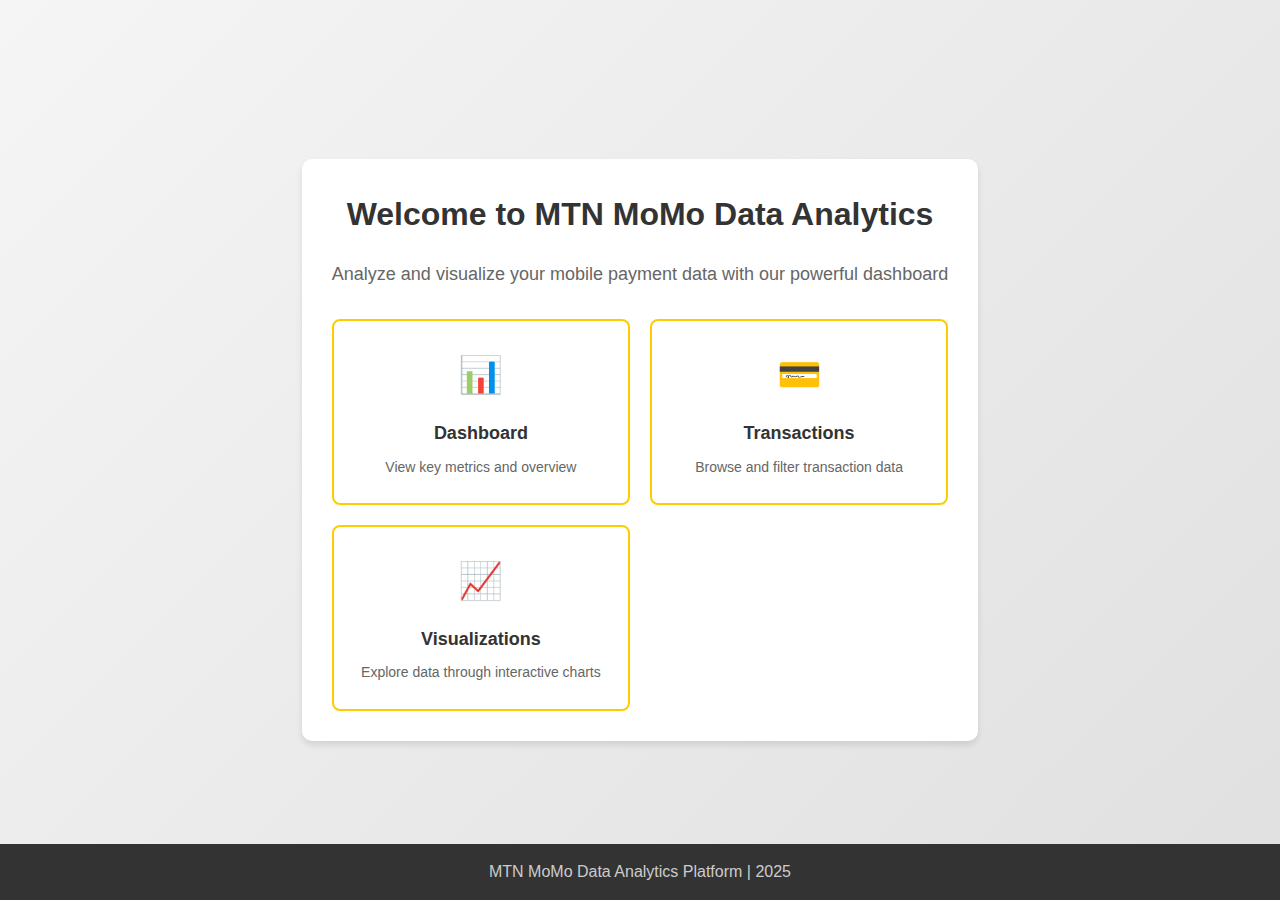
<file: frontend/index.html>
<!DOCTYPE html>
<html lang="en">
<head>
    <meta charset="UTF-8">
    <meta name="viewport" content="width=device-width, initial-scale=1.0">
    <title>MTN MoMo Data Analytics - Welcome</title>
    <link rel="stylesheet" href="styles.css">
    <link rel="icon" href="images/favicon.ico" type="image/x-icon">
</head>
<body class="home-page">
    <div class="welcome-container">
        <div class="logo-container">
        </div>
        <h1>Welcome to MTN MoMo Data Analytics</h1>
        <p>Analyze and visualize your mobile payment data with our powerful dashboard</p>
        
        <div class="button-grid">
            <a href="dashboard.html" class="nav-button">
                <span class="icon">📊</span>
                <span class="label">Dashboard</span>
                <span class="description">View key metrics and overview</span>
            </a>
            
            <a href="transactions.html" class="nav-button">
                <span class="icon">💳</span>
                <span class="label">Transactions</span>
                <span class="description">Browse and filter transaction data</span>
            </a>
            
            <a href="visualizations.html" class="nav-button">
                <span class="icon">📈</span>
                <span class="label">Visualizations</span>
                <span class="description">Explore data through interactive charts</span>
            </a>
        </div>
    </div>
    
    <footer>
        <p>MTN MoMo Data Analytics Platform |  2025</p>
    </footer>
</body>
</html>
</file>
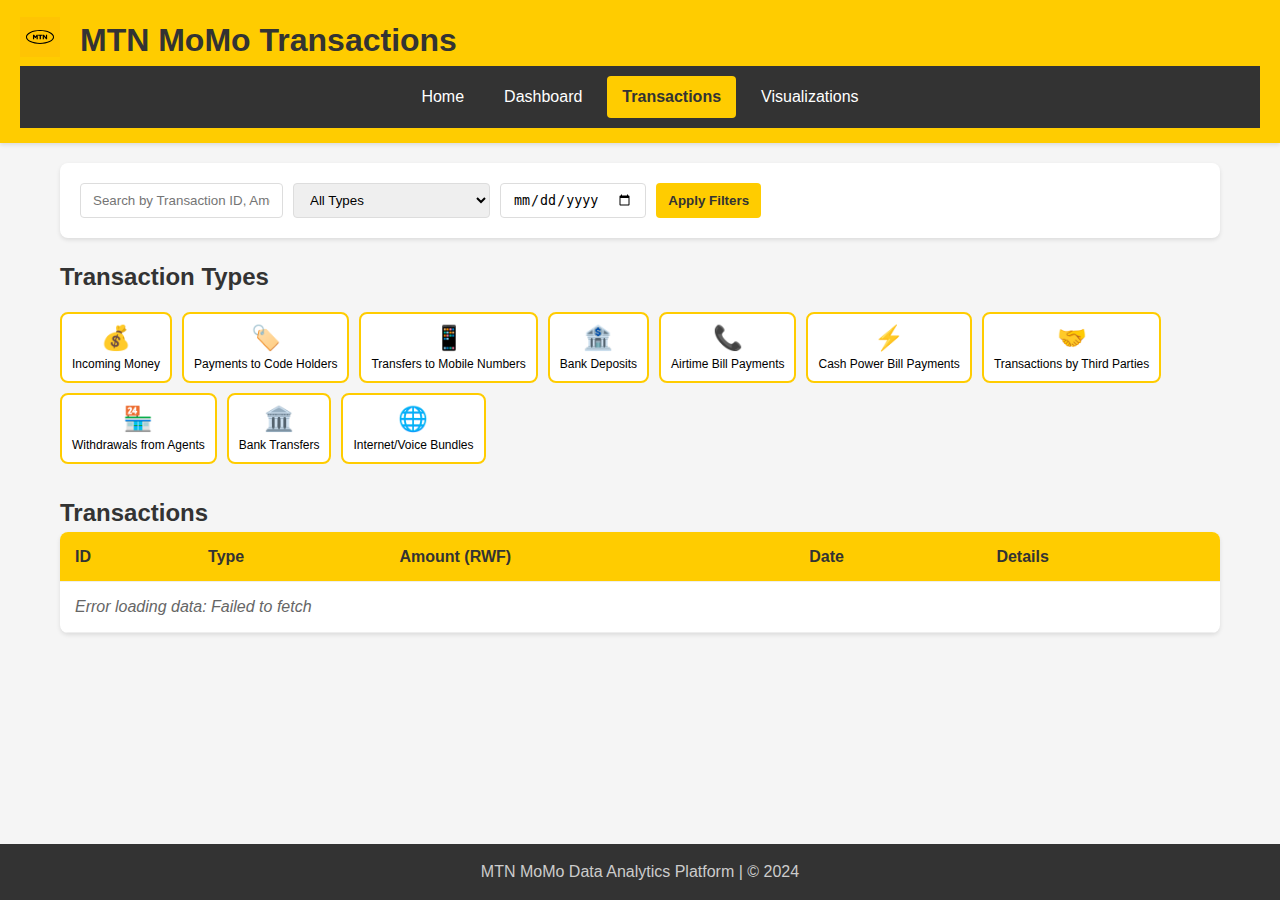
<file: frontend/transactions.html>
<!DOCTYPE html>
<html lang="en">
<head>
    <meta charset="UTF-8">
    <meta name="viewport" content="width=device-width, initial-scale=1.0">
    <title>MTN MoMo Data Analytics - Transactions</title>
    <link rel="stylesheet" href="styles.css">
</head>
<body>
    <header>
        <div class="header-content">
            <div class="logo-container">
                <img src="images/mtn_logo.svg" alt="MTN Logo" class="mtn-logo-small">
            </div>
            <h1>MTN MoMo Transactions</h1>
        </div>
        <nav class="main-nav">
            <a href="index.html">Home</a>
            <a href="dashboard.html">Dashboard</a>
            <a href="transactions.html" class="active">Transactions</a>
            <a href="visualizations.html">Visualizations</a>
        </nav>
    </header>
    
    <main>
        <div class="search-filter">
            <input type="text" id="search" placeholder="Search by Transaction ID, Amount or Details">
            <select id="type-filter">
                <option value="">All Types</option>
                <option value="Incoming Money">Incoming Money</option>
                <option value="Payment">Payment</option>
                <option value="Transfer">Transfer</option>
                <option value="Bank Deposit">Bank Deposit</option>
                <option value="Withdrawal">Withdrawal</option>
                <option value="Airtime Purchase">Airtime Purchase</option>
                <option value="Cash Power Bill Payment">Cash Power Bill Payment</option>
                <option value="Third Party Payment">Third Party Payment</option>
                <option value="Internet Bundle">Internet Bundle</option>
                <option value="Bank Transfer">Bank Transfer</option>
            </select>
            <input type="date" id="date-filter">
            <button onclick="applyFilters()">Apply Filters</button>
        </div>
        
        <!-- Transaction Type Buttons -->
        <section class="transaction-types">
            <h2>Transaction Types</h2>
            <div class="button-container">
                <button class="type-button" data-type="Incoming Money">
                    <span class="icon">💰</span>
                    <span>Incoming Money</span>
                </button>
                <button class="type-button" data-type="Payments to Code Holders">
                    <span class="icon">🏷️</span>
                    <span>Payments to Code Holders</span>
                </button>
                <button class="type-button" data-type="Transfers to Mobile Numbers">
                    <span class="icon">📱</span>
                    <span>Transfers to Mobile Numbers</span>
                </button>
                <button class="type-button" data-type="Bank Deposits">
                    <span class="icon">🏦</span>
                    <span>Bank Deposits</span>
                </button>
                <button class="type-button" data-type="Airtime Bill Payments">
                    <span class="icon">📞</span>
                    <span>Airtime Bill Payments</span>
                </button>
                <button class="type-button" data-type="Cash Power Bill Payments">
                    <span class="icon">⚡</span>
                    <span>Cash Power Bill Payments</span>
                </button>
                <button class="type-button" data-type="Transactions Initiated by Third Parties">
                    <span class="icon">🤝</span>
                    <span>Transactions by Third Parties</span>
                </button>
                <button class="type-button" data-type="Withdrawals from Agents">
                    <span class="icon">🏪</span>
                    <span>Withdrawals from Agents</span>
                </button>
                <button class="type-button" data-type="Bank Transfers">
                    <span class="icon">🏛️</span>
                    <span>Bank Transfers</span>
                </button>
                <button class="type-button" data-type="Internet and Voice Bundle Purchases">
                    <span class="icon">🌐</span>
                    <span>Internet/Voice Bundles</span>
                </button>
            </div>
        </section>
        
        <!-- Transactions Table -->
        <section class="transactions">
            <h2>Transactions</h2>
            <table id="transactions-table">
                <thead>
                    <tr>
                        <th>ID</th>
                        <th>Type</th>
                        <th>Amount (RWF)</th>
                        <th>Date</th>
                        <th>Details</th>
                    </tr>
                </thead>
                <tbody>
                    <!-- Rows will be populated by JavaScript -->
                </tbody>
            </table>
            
            <div class="pagination" id="pagination-controls">
                <!-- Pagination will be added by JavaScript -->
            </div>
        </section>
    </main>
    
    <footer>
        <p>MTN MoMo Data Analytics Platform | &copy; 2024</p>
    </footer>
    
    <script src="api.js"></script>
    <script src="script.js"></script>
</body>
</html>
</file>
<file: frontend/styles.css>
/* General Styles */
* {
  box-sizing: border-box;
  margin: 0;
  padding: 0;
}

body {
  font-family: 'Segoe UI', Tahoma, Geneva, Verdana, sans-serif;
  background-color: #f5f5f5;
  color: #333;
  line-height: 1.6;
}

a {
  text-decoration: none;
  color: #0066cc;
}

/* Header Styles */
header {
  background-color: #ffcc00; /* MTN Yellow */
  padding: 15px 20px;
  box-shadow: 0 2px 4px rgba(0, 0, 0, 0.1);
}

.header-content {
  display: flex;
  align-items: center;
}

.logo-container {
  margin-right: 20px;
}

.mtn-logo-small {
  height: 40px;
}

.main-nav {
  display: flex;
  justify-content: center;
  background-color: #333;
  padding: 10px 0;
}

.main-nav a {
  color: white;
  padding: 8px 15px;
  margin: 0 5px;
  border-radius: 4px;
  transition: background-color 0.3s;
}

.main-nav a:hover {
  background-color: #555;
}

.main-nav a.active {
  background-color: #ffcc00;
  color: #333;
  font-weight: bold;
}

/* Main Content */
main {
  max-width: 1200px;
  margin: 20px auto;
  padding: 0 20px 60px 20px;
}

/* Welcome Page Styles */
.home-page {
  background: linear-gradient(135deg, #f5f5f5 0%, #e0e0e0 100%);
  height: 100vh;
  display: flex;
  flex-direction: column;
  justify-content: center;
}

.welcome-container {
  max-width: 900px;
  margin: 0 auto;
  text-align: center;
  padding: 30px;
  background-color: white;
  border-radius: 10px;
  box-shadow: 0 4px 6px rgba(0, 0, 0, 0.1);
}

.welcome-container h1 {
  color: #333;
  margin-bottom: 20px;
}

.welcome-container p {
  color: #666;
  margin-bottom: 30px;
  font-size: 18px;
}

.mtn-logo {
  height: auto;
  width: 100%;
  max-width: 150px; 
  margin-bottom: 20px;
  object-fit: contain; 
}


@media screen and (max-width: 768px) {
  .mtn-logo {
    max-width: 120px;
  }
}

@media screen and (max-width: 480px) {
  .mtn-logo {
    max-width: 100px;
  }
}

.button-grid {
  display: grid;
  grid-template-columns: repeat(auto-fit, minmax(250px, 1fr));
  gap: 20px;
  margin-top: 30px;
}

.nav-button {
  display: flex;
  flex-direction: column;
  align-items: center;
  padding: 25px 15px;
  background-color: white;
  border: 2px solid #ffcc00;
  border-radius: 8px;
  transition: all 0.3s ease;
  color: #333;
}

.nav-button:hover {
  transform: translateY(-5px);
  box-shadow: 0 6px 12px rgba(0, 0, 0, 0.1);
  background-color: #fff5cc;
}

.nav-button .icon {
  font-size: 36px;
  margin-bottom: 15px;
}

.nav-button .label {
  font-size: 18px;
  font-weight: bold;
  margin-bottom: 8px;
}

.nav-button .description {
  font-size: 14px;
  color: #666;
  text-align: center;
}

/* Card and Overview Styles */
.overview {
  display: flex;
  justify-content: space-between;
  margin-bottom: 30px;
  flex-wrap: wrap;
}

.card {
  background-color: white;
  border-radius: 8px;
  box-shadow: 0 2px 4px rgba(0, 0, 0, 0.1);
  padding: 20px;
  flex: 1;
  min-width: 200px;
  margin: 0 10px 20px 10px;
  text-align: center;
}

.card h3 {
  color: #666;
  font-size: 16px;
  margin-bottom: 10px;
}

.card p {
  font-size: 24px;
  font-weight: bold;
  color: #333;
}

/* Search and Filter Styles */
.search-filter {
  display: flex;
  flex-wrap: wrap;
  margin-bottom: 20px;
  background-color: white;
  padding: 15px;
  border-radius: 8px;
  box-shadow: 0 2px 4px rgba(0, 0, 0, 0.1);
}

.search-filter input,
.search-filter select,
.search-filter button {
  padding: 8px 12px;
  margin: 5px;
  border: 1px solid #ddd;
  border-radius: 4px;
}

.search-filter button {
  background-color: #ffcc00;
  color: #333;
  border: none;
  cursor: pointer;
  font-weight: bold;
}

.search-filter button:hover {
  background-color: #e6b800;
}

/* Transaction Type Buttons */
.transaction-types {
  margin-bottom: 30px;
}

.transaction-types h2 {
  margin-bottom: 15px;
}

.button-container {
  display: flex;
  flex-wrap: wrap;
  gap: 10px;
}

.type-button {
  display: flex;
  flex-direction: column;
  align-items: center;
  background-color: white;
  border: 2px solid #ffcc00;
  border-radius: 8px;
  padding: 10px;
  min-width: 100px;
  cursor: pointer;
  transition: all 0.3s ease;
}

.type-button:hover {
  background-color: #fff5cc;
  transform: translateY(-2px);
}

.type-button.active {
  background-color: #ffcc00;
  color: #333;
  font-weight: bold;
}

.type-button .icon {
  font-size: 24px;
  margin-bottom: 5px;
}

.type-button span:not(.icon) {
  font-size: 12px;
  text-align: center;
}

/* Table Styles */
.transactions table,
.recent-transactions table {
  width: 100%;
  border-collapse: collapse;
  background-color: white;
  box-shadow: 0 2px 4px rgba(0, 0, 0, 0.1);
  border-radius: 8px;
  overflow: hidden;
}

.transactions th,
.transactions td,
.recent-transactions th,
.recent-transactions td {
  padding: 12px 15px;
  text-align: left;
  border-bottom: 1px solid #eee;
}

.transactions th,
.recent-transactions th {
  background-color: #ffcc00;
  color: #333;
  font-weight: bold;
}

.transactions tbody tr:hover,
.recent-transactions tbody tr:hover {
  background-color: #f5f5f5;
}

/* Section Headers */
.section-header {
  display: flex;
  justify-content: space-between;
  align-items: center;
  margin-bottom: 15px;
}

.view-all-link {
  font-size: 14px;
  color: #0066cc;
}

/* Pagination */
.pagination {
  display: flex;
  justify-content: center;
  margin-top: 20px;
}

.pagination button {
  padding: 8px 12px;
  margin: 0 5px;
  border: 1px solid #ddd;
  background-color: white;
  border-radius: 4px;
  cursor: pointer;
}

.pagination button.active {
  background-color: #ffcc00;
  border-color: #ffcc00;
  color: #333;
  font-weight: bold;
}

.pagination button:hover:not(.active) {
  background-color: #f5f5f5;
}

/* Dashboard Charts */
.dashboard-charts {
  display: flex;
  gap: 20px;
  margin-bottom: 30px;
  flex-wrap: wrap;
}

.dashboard-charts .chart-container {
  flex: 1;
  min-width: 300px;
  background-color: white;
  border-radius: 8px;
  box-shadow: 0 2px 4px rgba(0, 0, 0, 0.1);
  padding: 20px;
}

.dashboard-charts h3 {
  margin-bottom: 15px;
  color: #333;
}

/* Visualization Page Styles */
.vis-filter-controls {
  display: flex;
  align-items: center;
  background-color: white;
  padding: 15px;
  border-radius: 8px;
  box-shadow: 0 2px 4px rgba(0, 0, 0, 0.1);
  margin-bottom: 20px;
}

.date-range {
  display: flex;
  align-items: center;
  flex-wrap: wrap;
}

.date-range label {
  margin: 0 10px 0 0;
}

.date-range input {
  padding: 8px;
  border: 1px solid #ddd;
  border-radius: 4px;
  margin-right: 15px;
}

#apply-date-range {
  padding: 8px 15px;
  background-color: #ffcc00;
  color: #333;
  border: none;
  border-radius: 4px;
  cursor: pointer;
  font-weight: bold;
}

#apply-date-range:hover {
  background-color: #e6b800;
}

.visualization-grid {
  display: grid;
  grid-template-columns: repeat(auto-fit, minmax(400px, 1fr));
  gap: 20px;
}

.vis-card {
  background-color: white;
  border-radius: 8px;
  box-shadow: 0 2px 4px rgba(0, 0, 0, 0.1);
  padding: 20px;
}

.vis-card h2 {
  margin-bottom: 15px;
  font-size: 18px;
  color: #333;
}

.chart-container.large {
  height: 300px;
}

.chart-container.extra-large {
  height: 400px;
}

.full-width {
  grid-column: 1 / -1;
}

/* Loading Indicator */
.loading {
  text-align: center;
  padding: 20px;
  font-style: italic;
  color: #666;
}

/* Footer */
footer {
  text-align: center;
  padding: 15px;
  background-color: #333;
  color: #ccc;
  position: fixed;
  bottom: 0;
  width: 100%;
}

/* Responsive Adjustments */
@media (max-width: 768px) {
  .overview,
  .dashboard-charts,
  .button-container {
      flex-direction: column;
  }
  
  .card,
  .dashboard-charts .chart-container {
      width: 100%;
      margin-bottom: 15px;
  }
  
  .vis-filter-controls {
      flex-direction: column;
      align-items: stretch;
  }
  
  .date-range {
      margin-bottom: 10px;
  }
  
  .visualization-grid {
      grid-template-columns: 1fr;
  }
}
</file>
